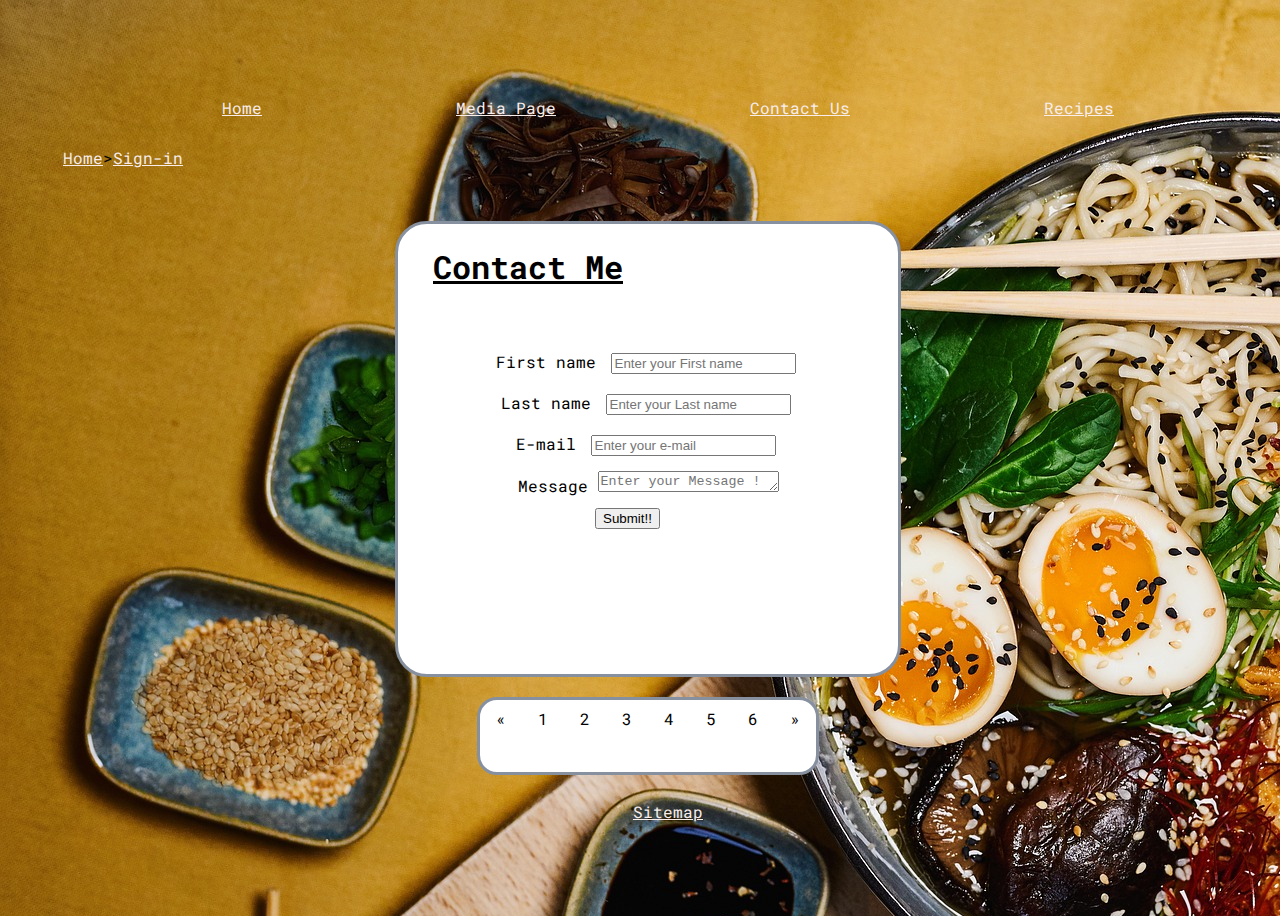
<file: form.html>
<!DOCTYPE html>
<html lang="en">

<head>
    <meta charset="UTF-8">
    <meta http-equiv="X-UA-Compatible" content="IE=edge">
    <meta name="viewport" content="width=device-width, initial-scale=1.0">
    <link rel="preconnect" href="https://fonts.googleapis.com">
    <link rel="preconnect" href="https://fonts.gstatic.com" crossorigin>
    <link href="https://fonts.googleapis.com/css2?family=Roboto+Mono&display=swap" rel="stylesheet">
    <link rel="stylesheet" href="styleForms.css">

    <title>Form</title>
</head>

<body>
    <header>
        <!--         created a menu bar to increase navigability between webpage used ul,li combination to acheive it -->
        <nav>
            <ul class="topNav">
                <li><a href="index.html">Home</a></li>
                <li><a href="media.html">Media Page</a></li>
                <li><a href="form.html">Contact Us</a></li>

                <li><a href="recipes.html">Recipes</a></li>
            </ul>

        </nav>

    </header>
    <section class="breadCrumbs">
        <ul>

            <li><a href="index.html">Home</a></li>
            <li><a href="form.html">Sign-in</a></li>


        </ul>

    </section>
    <main>
        <form action="">
            <h1>Contact Me </h1>

            <div><label for="First name">First name</label>
                <input type="text" name="First name" id="First name" placeholder="Enter your First name">
            </div>
            <div>
                <label for="Last name">Last name</label>
                <input type="text" name="Last name" id="Last name" placeholder="Enter your Last name">
            </div>
            <div>
                <label for="email">E-mail</label>
                <input type="email" name="email" id="email" placeholder="Enter your e-mail">
            </div>
            <div>
                <label for="data">Message</label>
                <textarea name="text-area" id="data" cols="20" rows="1" placeholder="Enter your Message !"></textarea>
            </div>
            <button>Submit!!</button>
        </form>
    </main>
</body>
<div class="pagination">
    <a href="#">&laquo;</a>
    <a href="index.html">1</a>
    <a href="media.html">2</a>
    <a href="countries.html">3</a>
    <a href="form.html">4</a>
    <a href="recipes.html">5</a>
    <a href="sitemap.html">6</a>
    <a href="#">&raquo;</a>
</div>
<footer>

    <ul class="bottomNav">
        <li><a href="sitemap.html">Sitemap</a></li>



    </ul>

</footer>

</html>
</file>
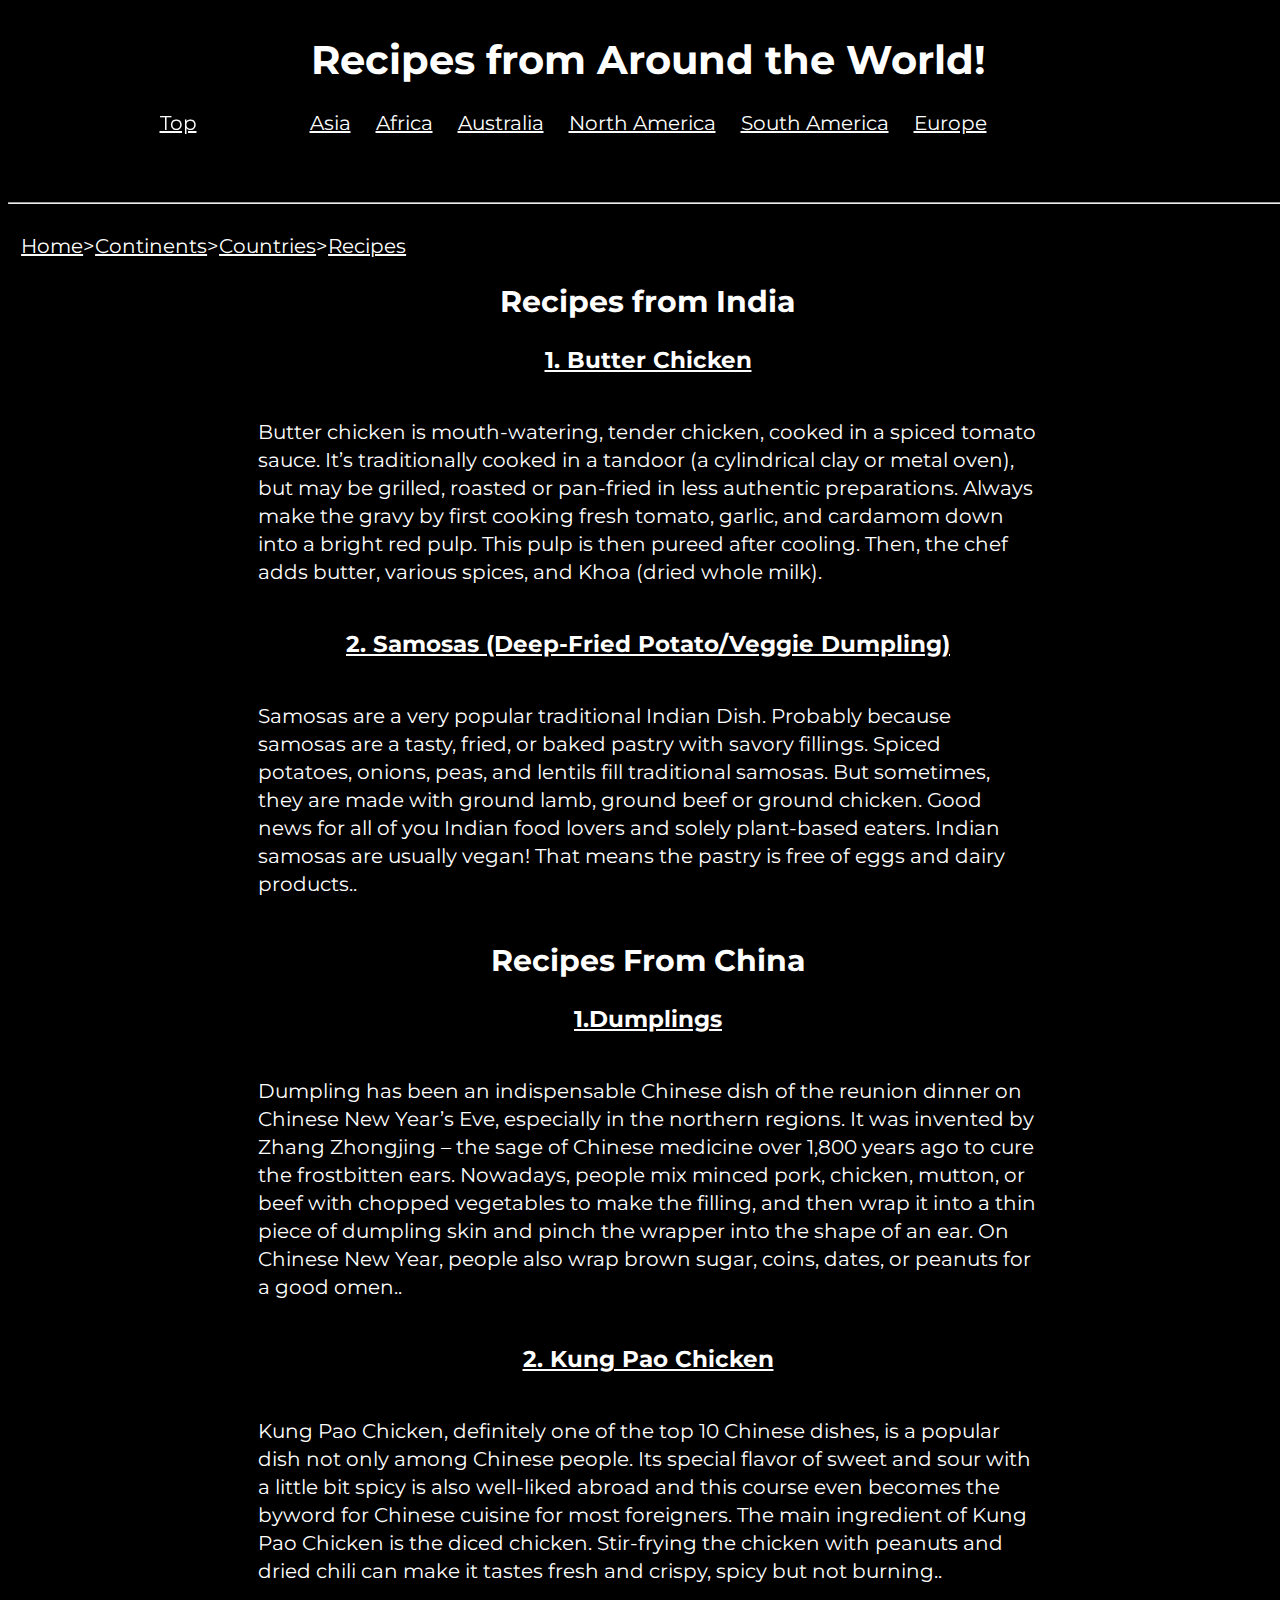
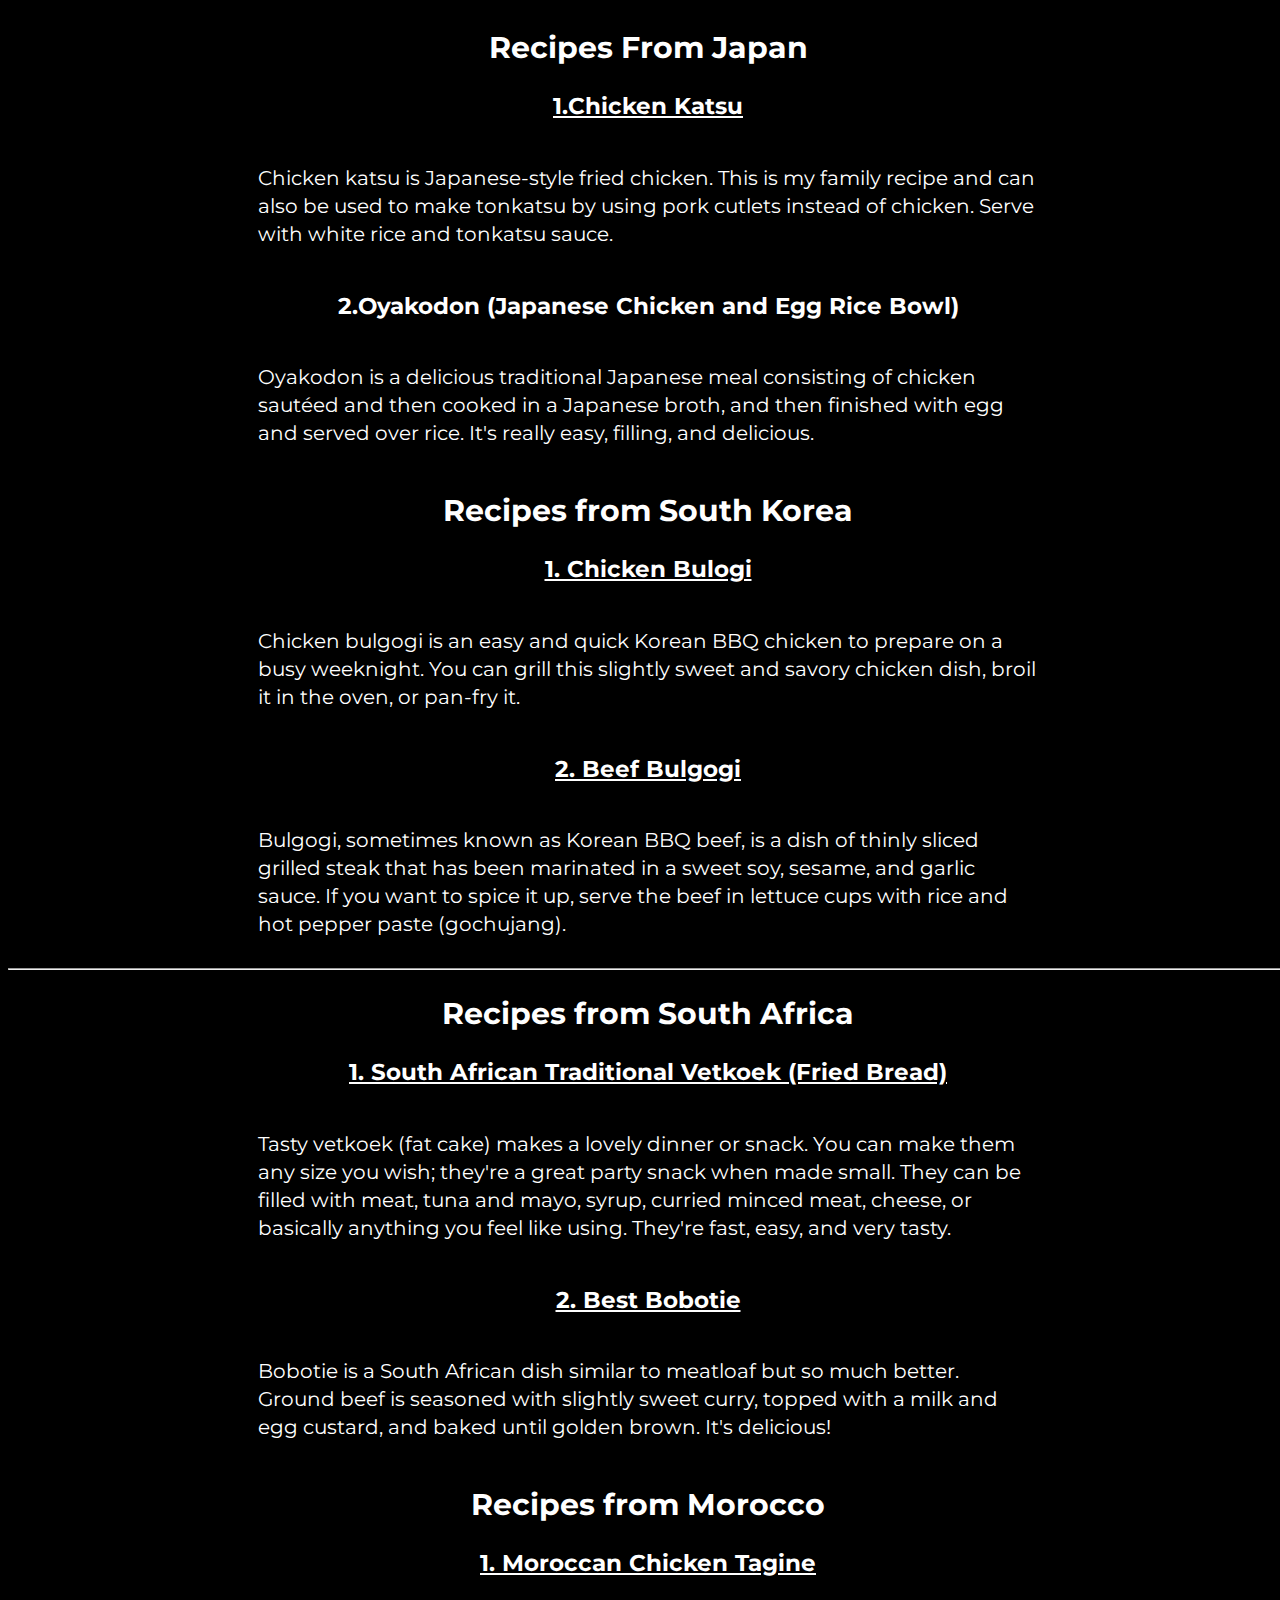
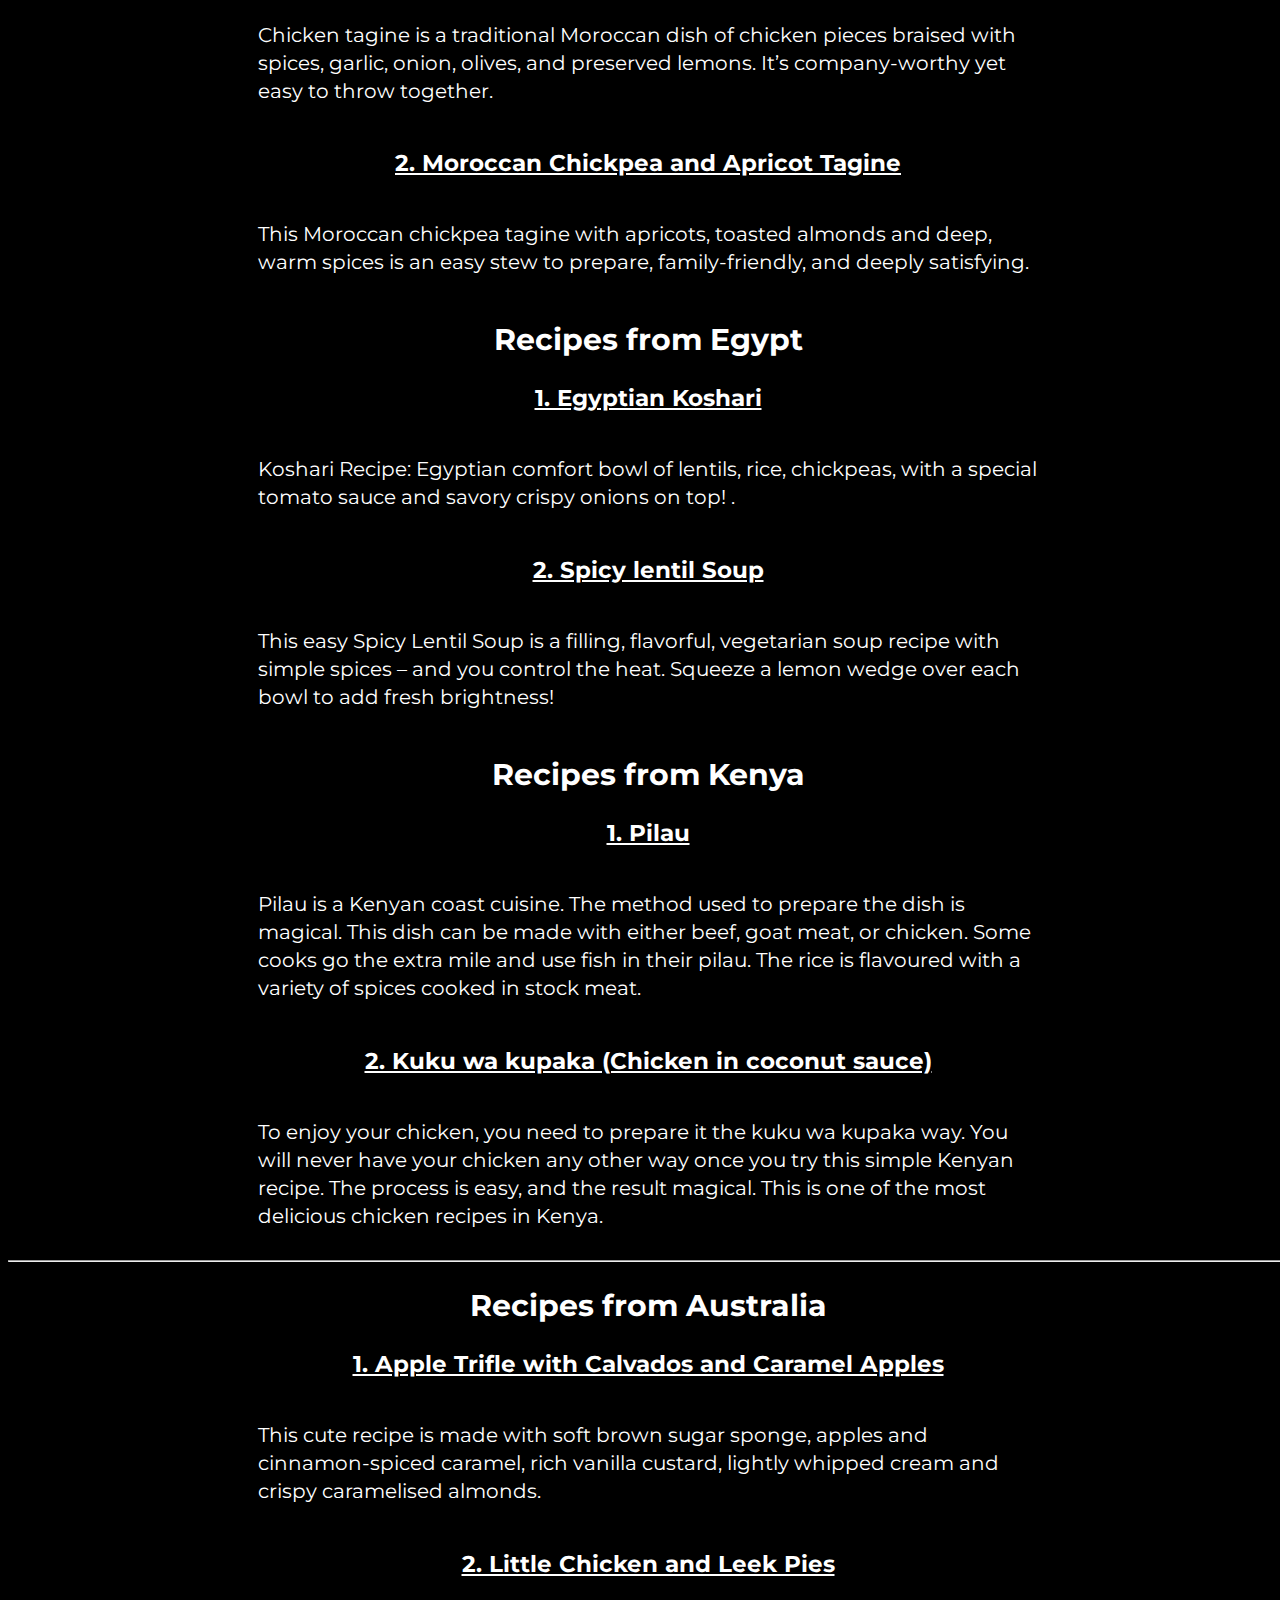
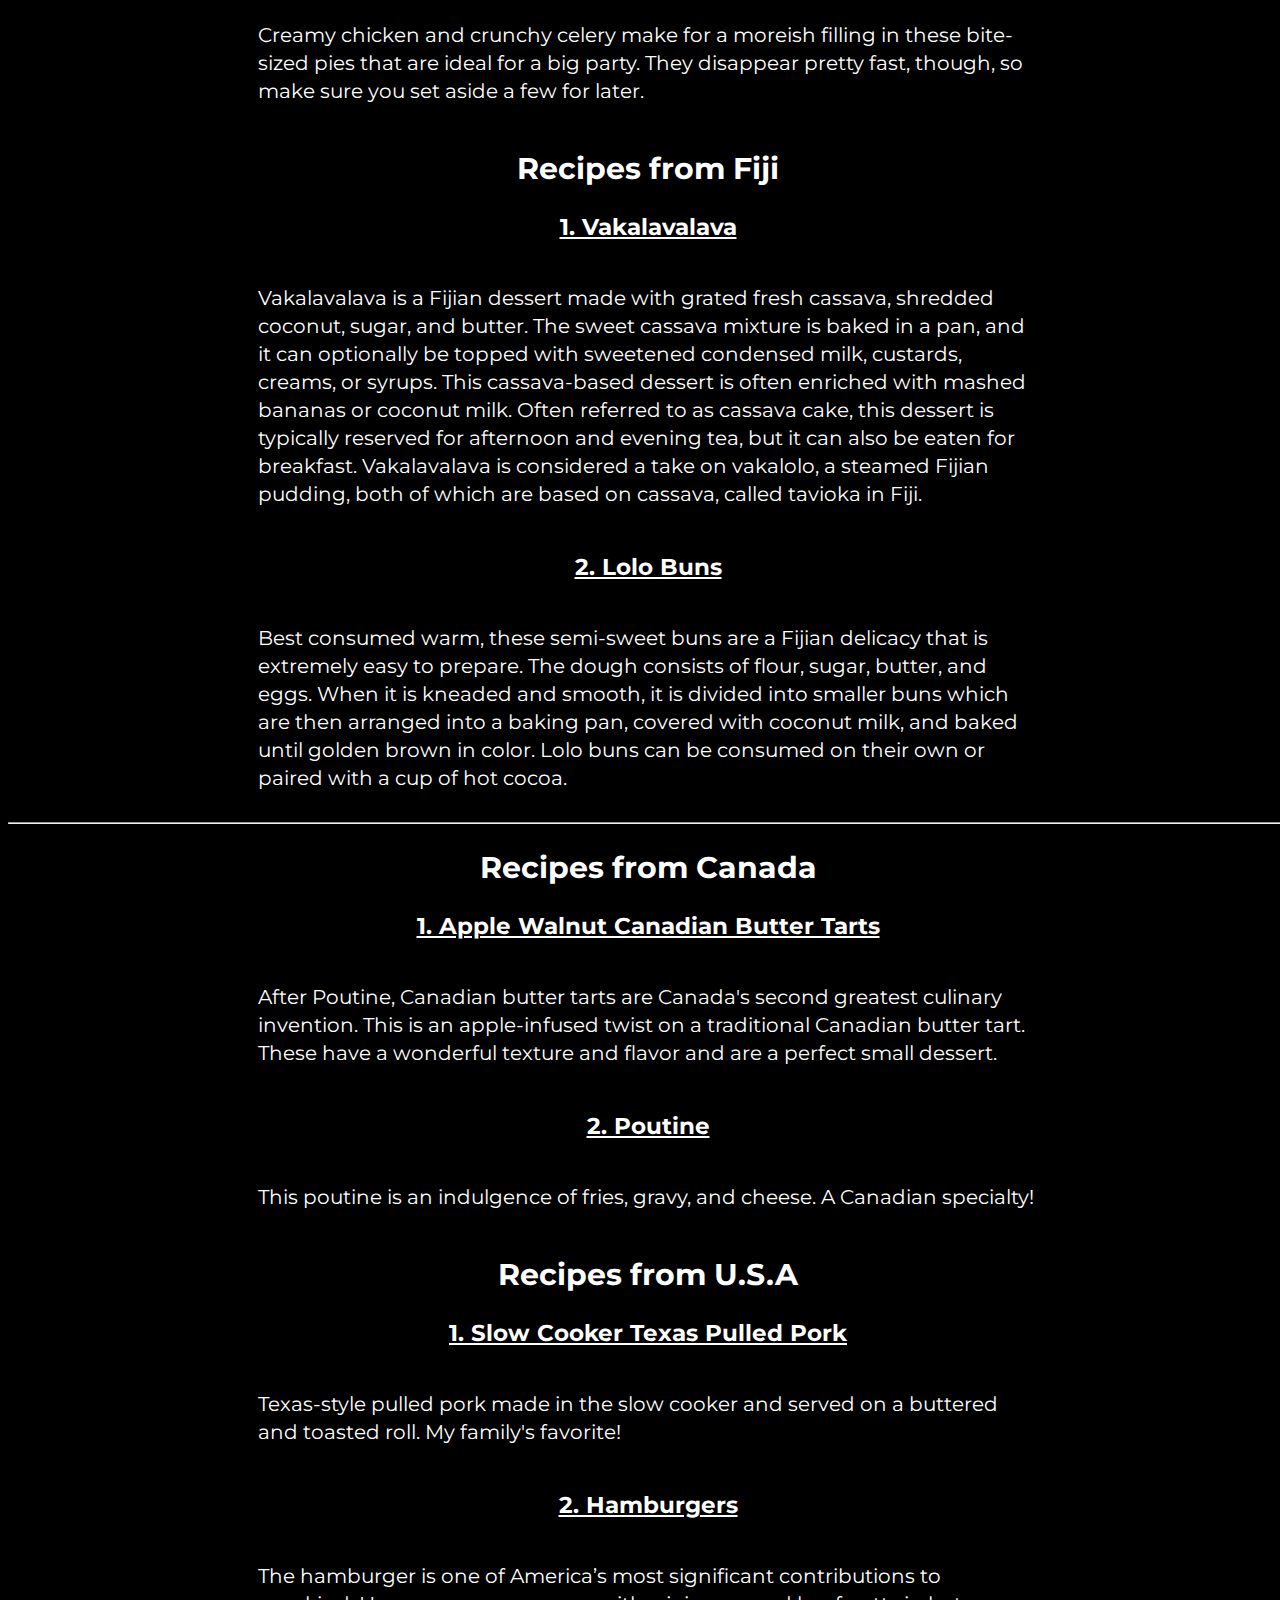
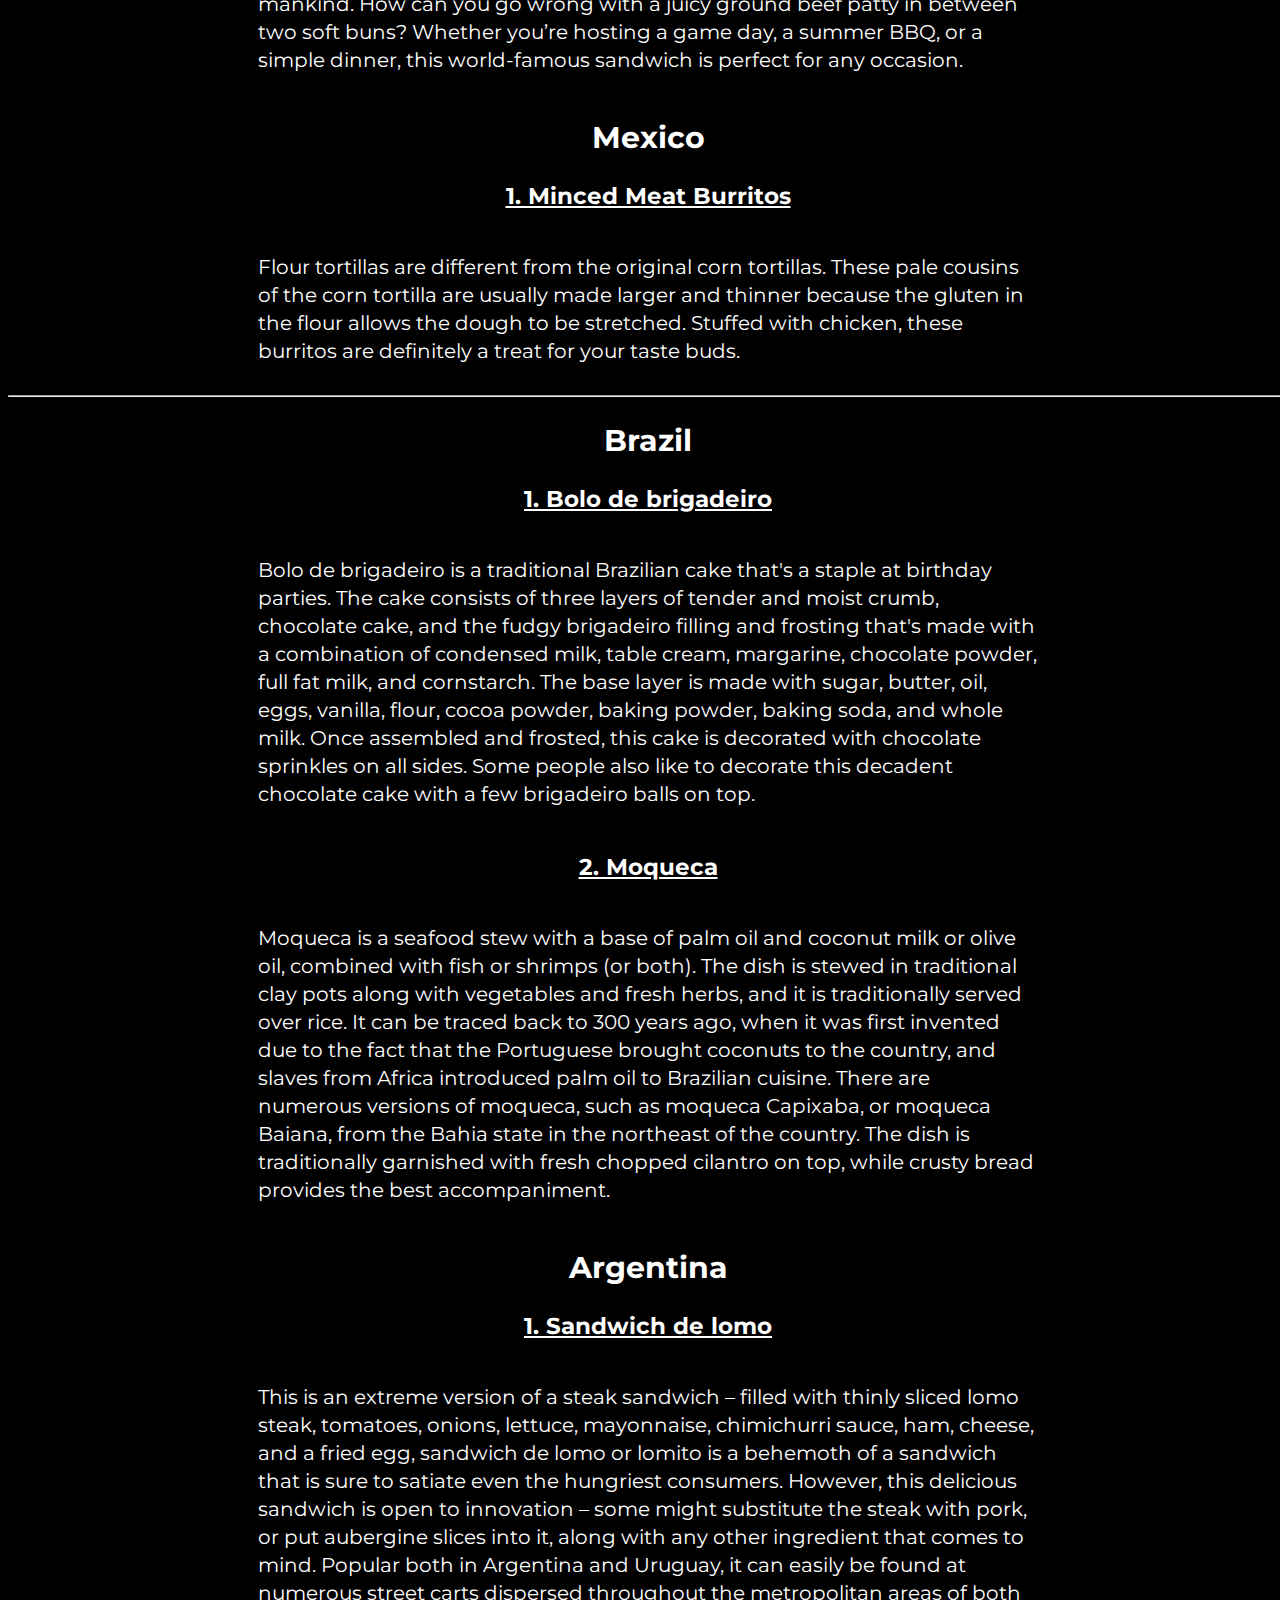
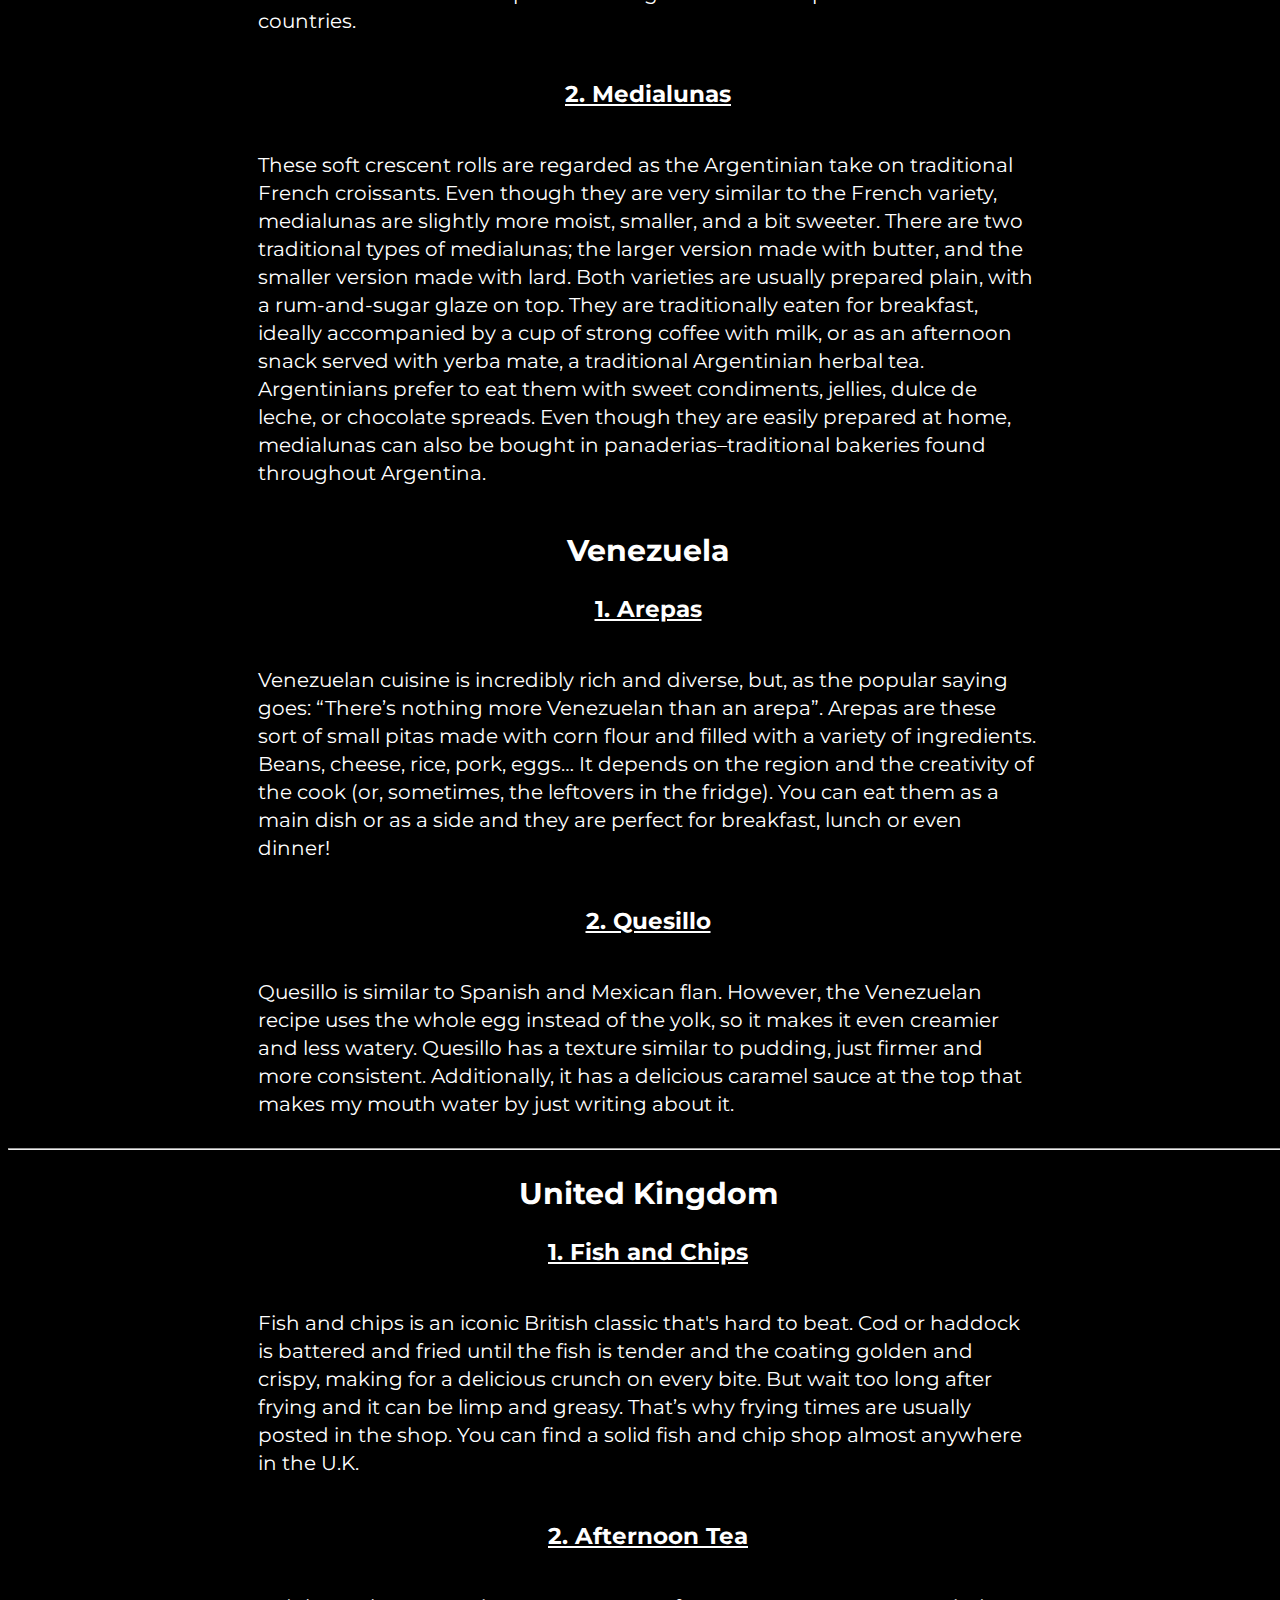
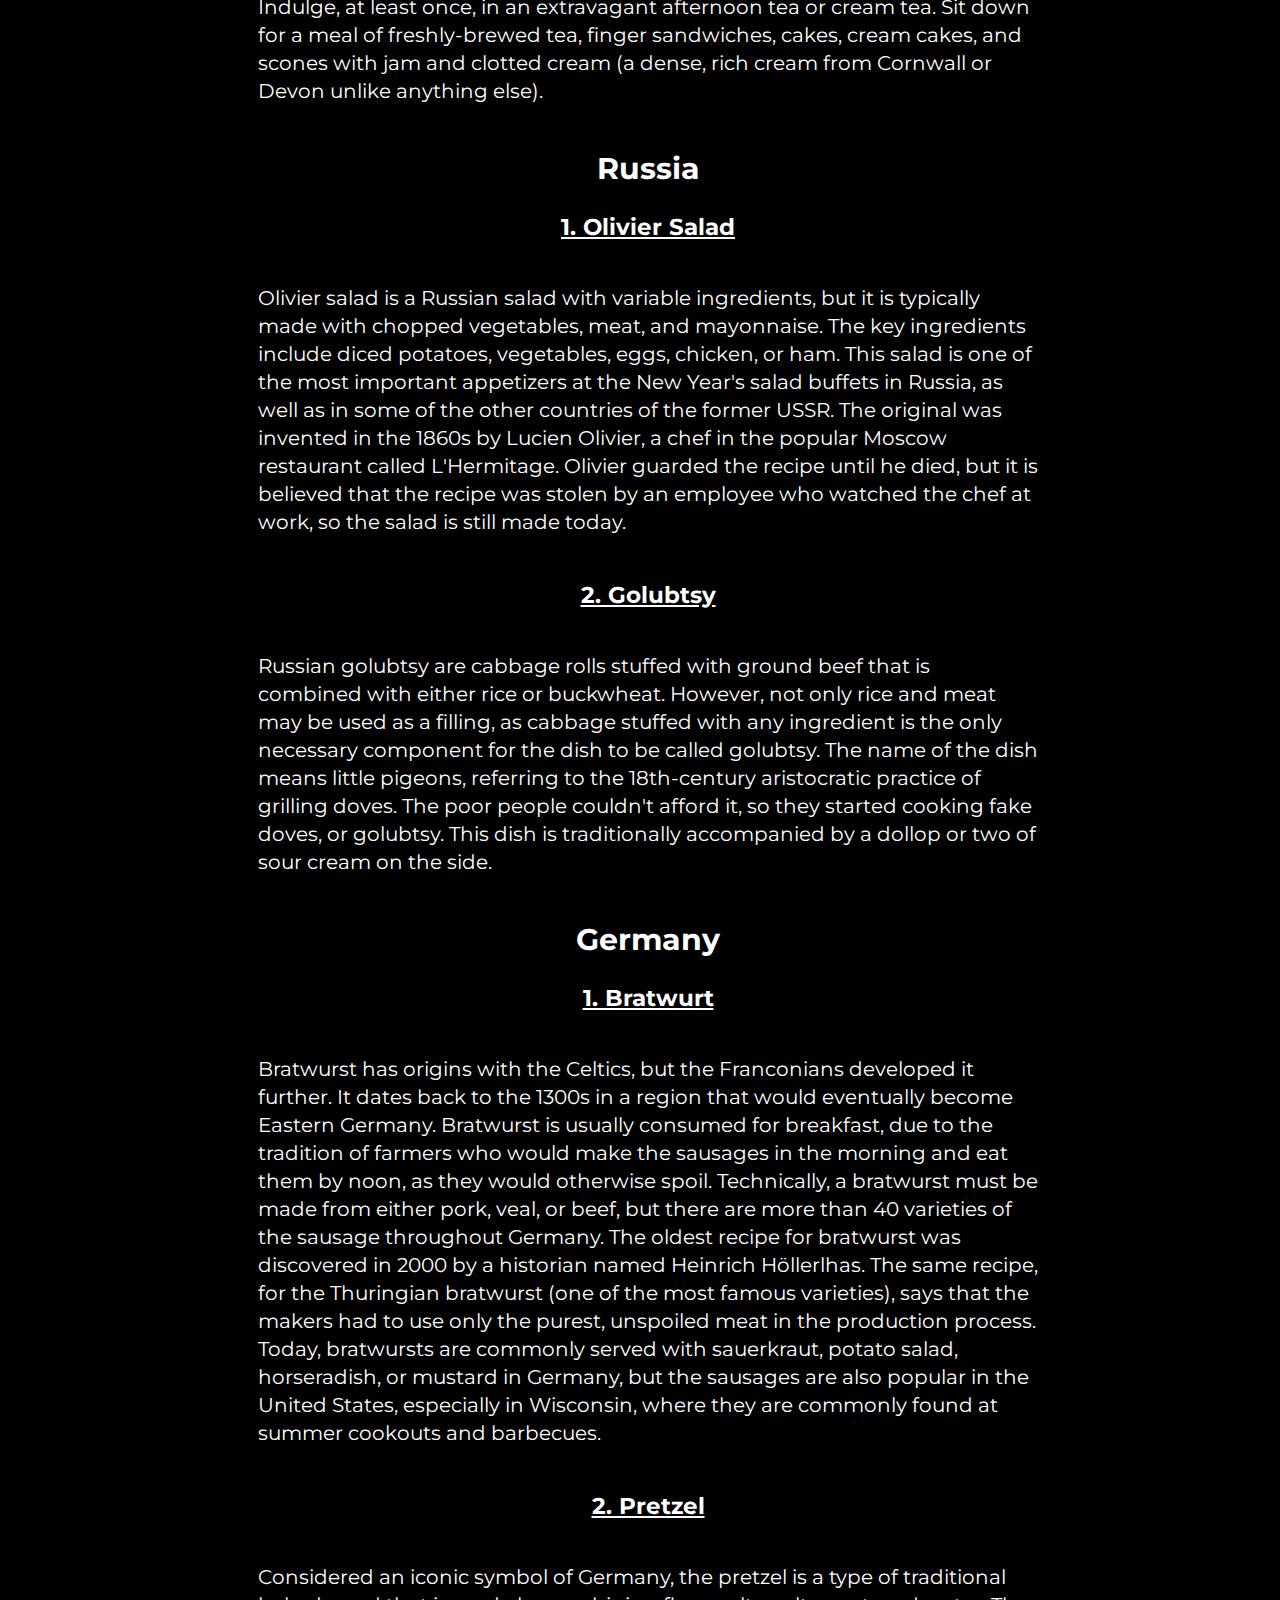
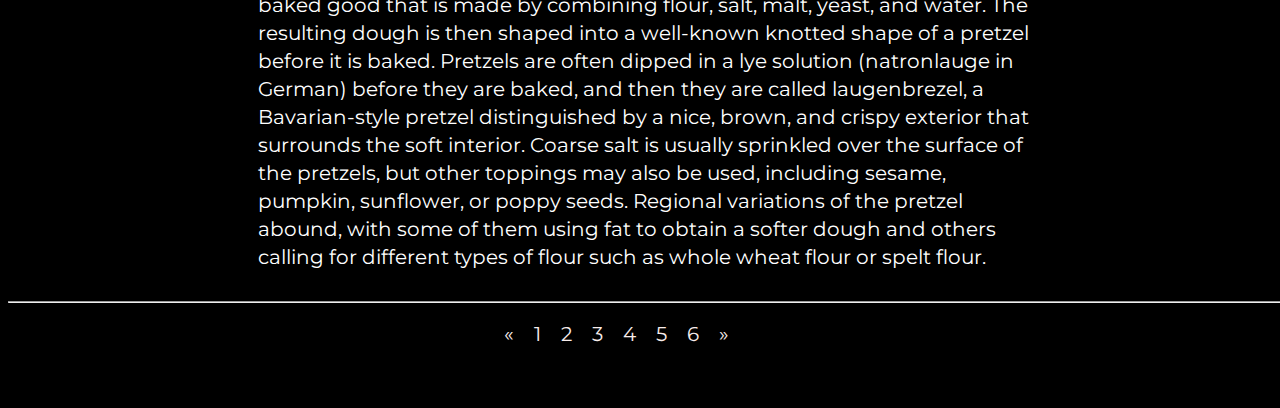
<file: recipes.html>
<!DOCTYPE html>
<html lang="en">

<head>
    <meta charset="UTF-8">
    <meta http-equiv="X-UA-Compatible" content="IE=edge">
    <meta name="descritption" content="Halloween Traditions from Around the World">
    <meta name="viewport" content="width=device-width, initial-scale=1.0">
    <link rel="preconnect" href="https://fonts.googleapis.com">
    <link rel="preconnect" href="https://fonts.gstatic.com" crossorigin>
    <link href="https://fonts.googleapis.com/css2?family=Montserrat:wght@200&display=swap" rel="stylesheet">
    <link rel="stylesheet" href="recipesStyle.css">

    <title>Recipes</title>
</head>

<body>

    <header>
        <h1>Recipes from Around the World!</h1>
        <nav class="topRow">
            <span><a href="#asia">Top</a></span>
            <span><a href="#asia">Asia</a></span>
            <span><a href="#africa">Africa</a>

            </span>
            <span><a href="#australia">Australia</a></span>
            <span><a href="#nAmerica">North America</a></span>
            <span><a href="#sAmerica">South America</a></span>
            <span><a href="#europe">Europe</a></span>
        </nav>

    </header>
    <hr>
    <section class="breadCrumbs">
        <ul>

            <li><a href="index.html">Home</a></li>
            <li><a href="index.html">Continents</a></li>

            <li><a href="countries.html">Countries</a></li>
            <li><a href="Recipes.html">Recipes</a></li>
        </ul>

    </section>
    <main>

        <!--   backgorund image of a beautful sunset on a mountain valley -->
        <article>
            <section id="asia">
                <h2>Recipes from India</h2>
                <h3><a href="https://www.bbcgoodfood.com/recipes/easy-butter-chicken">1. Butter Chicken</a></h3>
                <p> Butter chicken is mouth-watering, tender chicken, cooked in a spiced tomato sauce. It’s
                    traditionally
                    cooked in a tandoor (a cylindrical clay or metal oven), but may be grilled, roasted or pan-fried in
                    less
                    authentic preparations.

                    Always make the gravy by first cooking fresh tomato, garlic, and cardamom down into a bright red
                    pulp.
                    This pulp is then pureed after cooling. Then, the chef adds butter, various spices, and Khoa (dried
                    whole milk).</p>

                <a href="https://www.blueosa.com/the-top-10-indian-dishes/" target="kim">
                    <h3>2. Samosas (Deep-Fried Potato/Veggie Dumpling)</h3>
                </a>


                <p>Samosas are a very popular traditional Indian Dish. Probably because samosas are a tasty, fried, or
                    baked
                    pastry with savory fillings.

                    Spiced potatoes, onions, peas, and lentils fill traditional samosas. But sometimes, they are made
                    with
                    ground lamb, ground beef or ground chicken.

                    Good news for all of you Indian food lovers and solely plant-based eaters. Indian samosas are
                    usually
                    vegan! That means the pastry is free of eggs and dairy products..</p>




                <h2>Recipes From China</h2>
                <a href="https://www.travelchinaguide.com/top-10-chinese-dishes.htm" target="_blank">
                    <h3>1.Dumplings</h3>
                </a>
                <p> Dumpling has been an indispensable Chinese dish of the reunion dinner on Chinese New Year’s Eve,
                    especially in the northern regions. It was invented by Zhang Zhongjing – the sage of Chinese
                    medicine
                    over 1,800 years ago to cure the frostbitten ears. Nowadays, people mix minced pork, chicken,
                    mutton, or
                    beef with chopped vegetables to make the filling, and then wrap it into a thin piece of dumpling
                    skin
                    and pinch the wrapper into the shape of an ear. On Chinese New Year, people also wrap brown sugar,
                    coins, dates, or peanuts for a good omen..</p>


                <a href="https://www.travelchinaguide.com/top-10-chinese-dishes.htm" target="_blank">
                    <h3>2. Kung Pao Chicken</h3>
                </a>
                <p>Kung Pao Chicken, definitely one of the top 10 Chinese dishes, is a popular dish not only among
                    Chinese people. Its special flavor of sweet and sour with a little bit spicy is also well-liked
                    abroad
                    and this course even becomes the byword for Chinese cuisine for most foreigners. The main ingredient
                    of
                    Kung Pao Chicken is the diced chicken. Stir-frying the chicken with peanuts and dried chili can make
                    it
                    tastes fresh and crispy, spicy but not burning..</p>




                <h2>Recipes From Japan</h2>
                <a href="https://www.allrecipes.com/recipe/72068/chicken-katsu/ " target="_blank">
                    <h3>1.Chicken Katsu</h3>
                </a>
                <p>Chicken katsu is Japanese-style fried chicken. This is my family recipe and can also be used to make
                    tonkatsu by using pork cutlets instead of chicken. Serve with white rice and tonkatsu sauce.</p>



                <h3>2.Oyakodon (Japanese Chicken and Egg Rice Bowl)</h3>
                <p> Oyakodon is a delicious traditional Japanese meal consisting of chicken sautéed and then cooked in a
                    Japanese broth, and then finished with egg and served over rice. It's really easy, filling, and
                    delicious.</p>



                <h2>Recipes from South Korea</h2>
                <a href="https://www.beyondkimchee.com/chicken-bulgogi-korean-chicken-bbq/">
                    <h3>1. Chicken Bulogi</h3>
                </a>
                <p>Chicken bulgogi is an easy and quick Korean BBQ chicken to prepare on a busy weeknight. You can grill
                    this slightly sweet and savory chicken dish, broil it in the oven, or pan-fry it.</p>


                <a href="https://www.allrecipes.com/recipe/100606/beef-bulgogi/">
                    <h3>2. Beef Bulgogi</h3>
                </a>
                <p>Bulgogi, sometimes known as Korean BBQ beef, is a dish of thinly sliced grilled steak that has been
                    marinated in a sweet soy, sesame, and garlic sauce. If you want to spice it up, serve the beef in
                    lettuce cups with rice and hot pepper paste (gochujang).
                </p>
                <hr>
            </section>

            <section id="africa">


                <h2>Recipes from South Africa</h2>
                <a href="https://www.allrecipes.com/recipe/245683/south-african-traditional-vetkoek-fried-bread/">
                    <h3>1. South African Traditional Vetkoek (Fried Bread)</h3>
                </a>
                <p>Tasty vetkoek (fat cake) makes a lovely dinner or snack. You can make them any size you wish; they're
                    a
                    great party snack when made small. They can be filled with meat, tuna and mayo, syrup, curried
                    minced
                    meat, cheese, or basically anything you feel like using. They're fast, easy, and very tasty.</p>


                <a href="https://www.allrecipes.com/recipe/157881/best-bobotie/">
                    <h3>2. Best Bobotie
                    </h3>
                </a>
                <p>Bobotie is a South African dish similar to meatloaf but so much better. Ground beef is seasoned with
                    slightly sweet curry, topped with a milk and egg custard, and baked until golden brown. It's
                    delicious!
                </p>

                <h2>Recipes from Morocco</h2>
                <a href="https://www.onceuponachef.com/recipes/moroccan-chicken-tagine.html">
                    <h3>1. Moroccan Chicken Tagine</h3>
                </a>
                <p>Chicken tagine is a traditional Moroccan dish of chicken pieces braised with spices, garlic, onion,
                    olives, and preserved lemons. It’s company-worthy yet easy to throw together.</p>


                <a href="https://www.delscookingtwist.com/moroccan-chickpea-and-apricot-tagine-vegan-gluten-free/">
                    <h3>2. Moroccan Chickpea and Apricot Tagine</h3>
                </a>
                <p>This Moroccan chickpea tagine with apricots, toasted almonds and deep, warm spices is an easy stew to
                    prepare, family-friendly, and deeply satisfying.
                </p>

                <h2>Recipes from Egypt</h2>
                <a href="https://www.themediterraneandish.com/egyptian-koshari-recipe/">
                    <h3>1. Egyptian Koshari</h3>
                </a>
                <p>Koshari Recipe: Egyptian comfort bowl of lentils, rice, chickpeas, with a special tomato sauce and
                    savory
                    crispy onions on top! .</p>


                <a href="https://www.afarmgirlsdabbles.com/spicy-egyptian-lentil-soup/">
                    <h3>2. Spicy lentil Soup</h3>
                </a>
                <p>This easy Spicy Lentil Soup is a filling, flavorful, vegetarian soup recipe with simple spices – and
                    you
                    control the heat. Squeeze a lemon wedge over each bowl to add fresh brightness!
                </p>

                <h2>Recipes from Kenya</h2>
                <a href="https://www.tuko.co.ke/270873-kenyan-recipes-kenyan-food-guide-2022.html">
                    <h3>1. Pilau</h3>
                </a>
                <p> Pilau is a Kenyan coast cuisine. The method used to prepare the dish is magical. This dish can be
                    made
                    with either beef, goat meat, or chicken. Some cooks go the extra mile and use fish in their pilau.
                    The
                    rice is flavoured with a variety of spices cooked in stock meat.
                </p>


                <a href="https://www.tuko.co.ke/270873-kenyan-recipes-kenyan-food-guide-2022.html">
                    <h3>2. Kuku wa kupaka (Chicken in coconut sauce)</h3>
                </a>
                <p>To enjoy your chicken, you need to prepare it the kuku wa kupaka way. You will never have your
                    chicken
                    any other way once you try this simple Kenyan recipe. The process is easy, and the result magical.
                    This
                    is one of the most delicious chicken recipes in Kenya.</p>
            </section>

            <hr>
            <section id="australia">
                <h2>Recipes from Australia</h2>
                <a href="https://www.topinspired.com/top-10-best-australian-recipes/">
                    <h3>1. Apple Trifle with Calvados and Caramel Apples</h3>
                </a>
                <p>This cute recipe is made with soft brown sugar sponge, apples and cinnamon-spiced caramel, rich
                    vanilla
                    custard, lightly whipped cream and crispy caramelised almonds.
                </p>


                <a href="https://www.womensweeklyfood.com.au/recipes/mini-chicken-and-leek-pies-4715">
                    <h3>2. Little Chicken and Leek Pies

                    </h3>
                </a>
                <p>Creamy chicken and crunchy celery make for a moreish filling in these bite-sized pies that are ideal
                    for
                    a big party. They disappear pretty fast, though, so make sure you set aside a few for later.</p>

                <h2>Recipes from Fiji</h2>
                <a href="https://www.tasteatlas.com/most-popular-dishes-in-fiji">
                    <h3>1. Vakalavalava </h3>
                </a>
                <p>Vakalavalava is a Fijian dessert made with grated fresh cassava, shredded coconut, sugar, and butter.
                    The
                    sweet cassava mixture is baked in a pan, and it can optionally be topped with sweetened condensed
                    milk,
                    custards, creams, or syrups. This cassava-based dessert is often enriched with mashed bananas or
                    coconut
                    milk.

                    Often referred to as cassava cake, this dessert is typically reserved for afternoon and evening tea,
                    but
                    it can also be eaten for breakfast. Vakalavalava is considered a take on vakalolo, a steamed Fijian
                    pudding, both of which are based on cassava, called tavioka in Fiji.
                </p>


                <a href="https://www.tasteatlas.com/lolo-buns">
                    <h3>2. Lolo Buns

                    </h3>
                </a>
                <p>Best consumed warm, these semi-sweet buns are a Fijian delicacy that is extremely easy to prepare.
                    The
                    dough consists of flour, sugar, butter, and eggs. When it is kneaded and smooth, it is divided into
                    smaller buns which are then arranged into a baking pan, covered with coconut milk, and baked until
                    golden brown in color.

                    Lolo buns can be consumed on their own or paired with a cup of hot cocoa.</p>
            </section>
            <hr>



            <section id="nAmerica">
                <h2>Recipes from Canada</h2>
                <a href="https://www.allrecipes.com/recipe/8507641/apple-walnut-canadian-butter-tarts/">
                    <h3>1. Apple Walnut Canadian Butter Tarts </h3>
                </a>
                <p>After Poutine, Canadian butter tarts are Canada's second greatest culinary invention. This is an
                    apple-infused twist on a traditional Canadian butter tart. These have a wonderful texture and flavor
                    and
                    are a perfect small dessert.


                </p>


                <a href="https://www.allrecipes.com/recipe/79300/real-poutine/">
                    <h3>2. Poutine

                    </h3>
                </a>
                <p>This poutine is an indulgence of fries, gravy, and cheese. A Canadian specialty!</p>



                <h2>Recipes from U.S.A</h2>
                <a href="https://www.allrecipes.com/recipe/92462/slow-cooker-texas-pulled-pork/">
                    <h3>1. Slow Cooker Texas Pulled Pork </h3>
                </a>
                <p>Texas-style pulled pork made in the slow cooker and served on a buttered and toasted roll. My
                    family's
                    favorite!

                </p>


                <a href="https://insanelygoodrecipes.com/white-castle-hamburgers/">
                    <h3>2. Hamburgers

                    </h3>
                </a>
                <p>The hamburger is one of America’s most significant contributions to mankind.

                    How can you go wrong with a juicy ground beef patty in between two soft buns?

                    Whether you’re hosting a game day, a summer BBQ, or a simple dinner, this world-famous sandwich is
                    perfect for any occasion. </p>

                <h2>Mexico</h2>
                <a href="https://food.ndtv.com/recipe-burritos-with-minced-meat-filling-253443">
                    <h3>1. Minced Meat Burritos</h3>
                </a>
                <p>Flour tortillas are different from the original corn tortillas. These pale cousins of the corn
                    tortilla
                    are usually made larger and thinner because the gluten in the flour allows the dough to be
                    stretched.
                    Stuffed with chicken, these burritos are definitely a treat for your taste buds.

                </p>
            </section>

            <hr>


            <section id="sAmerica">
                <h2>Brazil</h2>
                <a href="https://www.tasteatlas.com/most-popular-dishes-in-brazil">
                    <h3>1. Bolo de brigadeiro</h3>
                </a>
                <p>Bolo de brigadeiro is a traditional Brazilian cake that's a staple at birthday parties. The cake
                    consists
                    of three layers of tender and moist crumb, chocolate cake, and the fudgy brigadeiro filling and
                    frosting
                    that's made with a combination of condensed milk, table cream, margarine, chocolate powder, full fat
                    milk, and cornstarch.

                    The base layer is made with sugar, butter, oil, eggs, vanilla, flour, cocoa powder, baking powder,
                    baking soda, and whole milk. Once assembled and frosted, this cake is decorated with chocolate
                    sprinkles
                    on all sides. Some people also like to decorate this decadent chocolate cake with a few brigadeiro
                    balls
                    on top.

                </p>


                <a href="https://www.tasteatlas.com/moqueca">
                    <h3>2. Moqueca</h3>
                </a>
                <p>Moqueca is a seafood stew with a base of palm oil and coconut milk or olive oil, combined with fish
                    or
                    shrimps (or both). The dish is stewed in traditional clay pots along with vegetables and fresh
                    herbs,
                    and it is traditionally served over rice.

                    It can be traced back to 300 years ago, when it was first invented due to the fact that the
                    Portuguese
                    brought coconuts to the country, and slaves from Africa introduced palm oil to Brazilian cuisine.
                    There
                    are numerous versions of moqueca, such as moqueca Capixaba, or moqueca Baiana, from the Bahia state
                    in
                    the northeast of the country.

                    The dish is traditionally garnished with fresh chopped cilantro on top, while crusty bread provides
                    the
                    best accompaniment.

                </p>


                <h2>Argentina</h2>
                <a href="https://www.tasteatlas.com/sandwich-de-lomo">
                    <h3>1. Sandwich de lomo</h3>
                </a>
                <p>This is an extreme version of a steak sandwich – filled with thinly sliced lomo steak, tomatoes,
                    onions,
                    lettuce, mayonnaise, chimichurri sauce, ham, cheese, and a fried egg, sandwich de lomo or lomito is
                    a
                    behemoth of a sandwich that is sure to satiate even the hungriest consumers.

                    However, this delicious sandwich is open to innovation – some might substitute the steak with pork,
                    or
                    put aubergine slices into it, along with any other ingredient that comes to mind. Popular both in
                    Argentina and Uruguay, it can easily be found at numerous street carts dispersed throughout the
                    metropolitan areas of both countries.

                </p>

                <a href="https://www.tasteatlas.com/medialunas">
                    <h3>2. Medialunas</h3>
                </a>
                <p>These soft crescent rolls are regarded as the Argentinian take on traditional French croissants. Even
                    though they are very similar to the French variety, medialunas are slightly more moist, smaller, and
                    a
                    bit sweeter. There are two traditional types of medialunas; the larger version made with butter, and
                    the
                    smaller version made with lard.

                    Both varieties are usually prepared plain, with a rum-and-sugar glaze on top. They are traditionally
                    eaten for breakfast, ideally accompanied by a cup of strong coffee with milk, or as an afternoon
                    snack
                    served with yerba mate, a traditional Argentinian herbal tea.

                    Argentinians prefer to eat them with sweet condiments, jellies, dulce de leche, or chocolate
                    spreads.
                    Even though they are easily prepared at home, medialunas can also be bought in
                    panaderias–traditional
                    bakeries found throughout Argentina.

                </p>

                <h2>Venezuela</h2>
                <a href="https://www.thebrokebackpacker.com/top-10-venezuelan-foods/">
                    <h3>1. Arepas</h3>
                </a>
                <p>Venezuelan cuisine is incredibly rich and diverse, but, as the popular saying goes: “There’s nothing
                    more
                    Venezuelan than an arepa”.

                    Arepas are these sort of small pitas made with corn flour and filled with a variety of ingredients.
                    Beans, cheese, rice, pork, eggs… It depends on the region and the creativity of the cook (or,
                    sometimes,
                    the leftovers in the fridge). You can eat them as a main dish or as a side and they are perfect for
                    breakfast, lunch or even dinner!

                </p>
                <a href="https://www.thebrokebackpacker.com/top-10-venezuelan-foods/">
                    <h3>2. Quesillo</h3>
                </a>
                <p>Quesillo is similar to Spanish and
                    Mexican flan.

                    However, the Venezuelan recipe uses the whole egg instead of the yolk, so it makes it even creamier
                    and
                    less watery. Quesillo has a texture similar to pudding, just firmer and more consistent.
                    Additionally,
                    it has a delicious caramel sauce at the top that makes my mouth water by just writing about it.

                </p>
            </section>

            <hr>





            <section id="europe">
                <h2>United Kingdom</h2>
                <a href="https://www.tripsavvy.com/foods-to-try-in-united-kingdom-4796568">
                    <h3>1. Fish and Chips</h3>
                </a>
                <p>Fish and chips is an iconic British classic that's hard to beat. Cod or haddock is battered and fried
                    until the fish is tender and the coating golden and crispy, making for a delicious crunch on every
                    bite. But wait too long after frying and it can be limp and greasy. That’s why frying times are
                    usually posted in the shop. You can find a solid fish and chip shop almost anywhere in the U.K.

                </p>


                <a href="https://www.tasteatlas.com/moqueca">
                    <h3>2. Afternoon Tea</h3>
                </a>
                <p>Indulge, at least once, in an extravagant afternoon tea or cream tea. Sit down for a meal of
                    freshly-brewed tea, finger sandwiches, cakes, cream cakes, and scones with jam and clotted cream (a
                    dense, rich cream from Cornwall or Devon unlike anything else).

                </p>


                <h2>Russia</h2>
                <a href="https://www.tasteatlas.com/most-popular-dishes-in-russia">
                    <h3>1. Olivier Salad</h3>
                </a>
                <p>Olivier salad is a Russian salad with variable ingredients, but it is typically made with chopped
                    vegetables, meat, and mayonnaise. The key ingredients include diced potatoes, vegetables, eggs,
                    chicken, or ham. This salad is one of the most important appetizers at the New Year's salad buffets
                    in Russia, as well as in some of the other countries of the former USSR.

                    The original was invented in the 1860s by Lucien Olivier, a chef in the popular Moscow restaurant
                    called L'Hermitage. Olivier guarded the recipe until he died, but it is believed that the recipe was
                    stolen by an employee who watched the chef at work, so the salad is still made today.

                </p>

                <a href="https://www.tasteatlas.com/golubtsy">
                    <h3>2. Golubtsy</h3>
                </a>
                <p>Russian golubtsy are cabbage rolls stuffed with ground beef that is combined with either rice or
                    buckwheat. However, not only rice and meat may be used as a filling, as cabbage stuffed with any
                    ingredient is the only necessary component for the dish to be called golubtsy.

                    The name of the dish means little pigeons, referring to the 18th-century aristocratic practice of
                    grilling doves. The poor people couldn't afford it, so they started cooking fake doves, or golubtsy.
                    This dish is traditionally accompanied by a dollop or two of sour cream on the side.

                </p>

                <h2>Germany</h2>
                <a href="https://www.tasteatlas.com/bratwurst">
                    <h3>1. Bratwurt</h3>
                </a>
                <p>Bratwurst has origins with the Celtics, but the Franconians developed it further. It dates back to
                    the 1300s in a region that would eventually become Eastern Germany. Bratwurst is usually consumed
                    for breakfast, due to the tradition of farmers who would make the sausages in the morning and eat
                    them by noon, as they would otherwise spoil.

                    Technically, a bratwurst must be made from either pork, veal, or beef, but there are more than 40
                    varieties of the sausage throughout Germany. The oldest recipe for bratwurst was discovered in 2000
                    by a historian named Heinrich Höllerlhas. The same recipe, for the Thuringian bratwurst (one of the
                    most famous varieties), says that the makers had to use only the purest, unspoiled meat in the
                    production process.

                    Today, bratwursts are commonly served with sauerkraut, potato salad, horseradish, or mustard in
                    Germany, but the sausages are also popular in the United States, especially in Wisconsin, where they
                    are commonly found at summer cookouts and barbecues.
                </p>
                <a href="https://www.tasteatlas.com/pretzel">
                    <h3>2. Pretzel</h3>
                </a>
                <p>Considered an iconic symbol of Germany, the pretzel is a type of traditional baked good that is made
                    by combining flour, salt, malt, yeast, and water. The resulting dough is then shaped into a
                    well-known knotted shape of a pretzel before it is baked.

                    Pretzels are often dipped in a lye solution (natronlauge in German) before they are baked, and then
                    they are called laugenbrezel, a Bavarian-style pretzel distinguished by a nice, brown, and crispy
                    exterior that surrounds the soft interior.

                    Coarse salt is usually sprinkled over the surface of the pretzels, but other toppings may also be
                    used, including sesame, pumpkin, sunflower, or poppy seeds. Regional variations of the pretzel
                    abound, with some of them using fat to obtain a softer dough and others calling for different types
                    of flour such as whole wheat flour or spelt flour.
                </p>
            </section>
            <hr>





        </article>

    </main>
    <footer class="bottomRow">
        <div class="pagination">
            <a href="#">&laquo;</a>
            <a href="index.html">1</a>
            <a href="media.html">2</a>
            <a href="countries.html">3</a>
            <a href="form.html">4</a>
            <a href="Recipes.html">5</a>
            <a href="sitemap.html">6</a>
            <a href="#">&raquo;</a>
        </div>
    </footer>
</body>

</html>
</file>
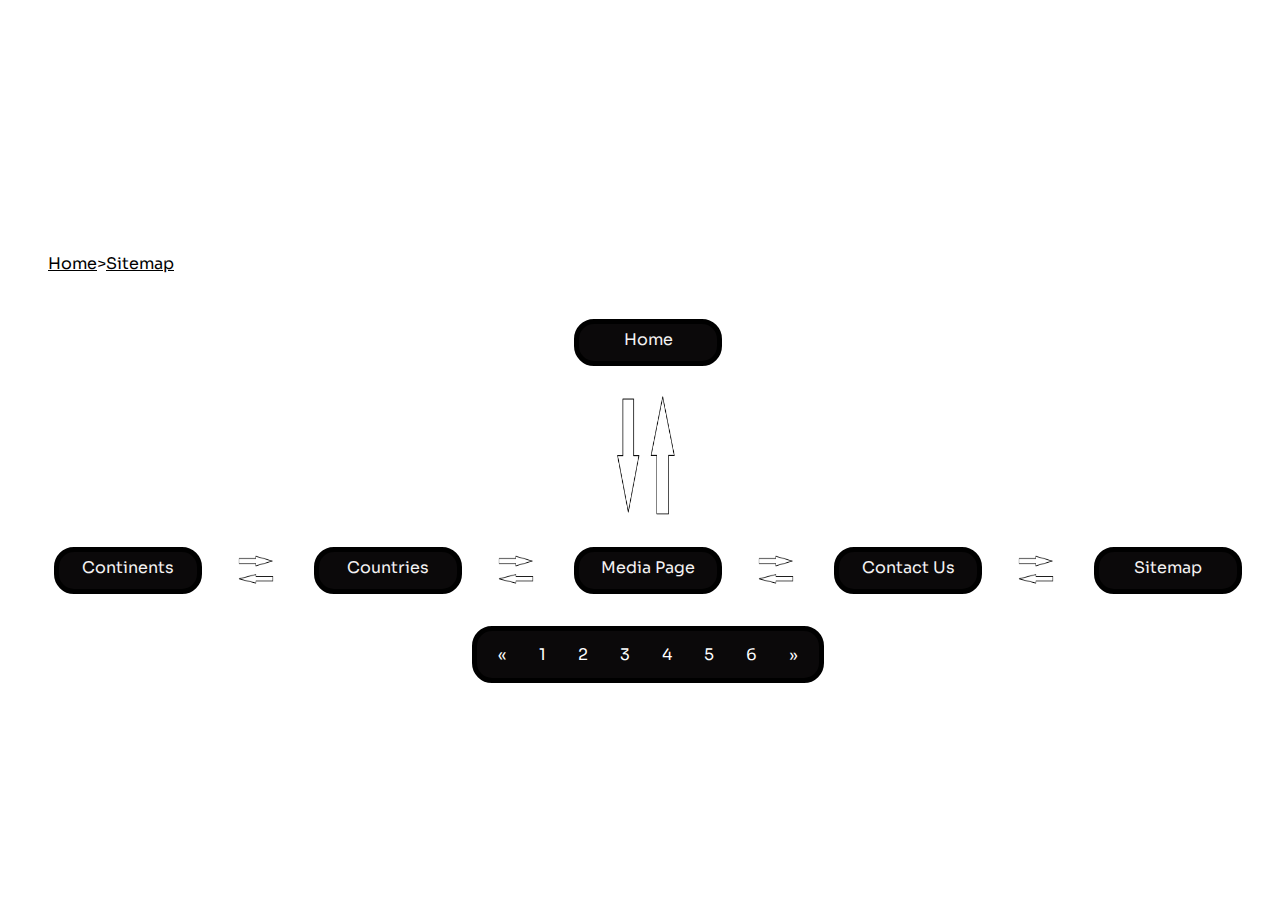
<file: sitemap.html>
<!DOCTYPE html>
<html lang="en">

<head>
    <meta charset="UTF-8">
    <meta http-equiv="X-UA-Compatible" content="IE=edge">
    <meta name="viewport" content="width=device-width, initial-scale=1.0">
    <link rel="stylesheet" href="sitemap.css">

    <link rel="preconnect" href="https://fonts.googleapis.com">
    <link rel="preconnect" href="https://fonts.gstatic.com" crossorigin>
    <link href="https://fonts.googleapis.com/css2?family=Sora:wght@500&display=swap" rel="stylesheet">


    <title>Sitemap</title>
</head>

<body>
    <section class="breadCrumbs">
        <ul>

            <li><a href="index.html">Home</a></li>
            <li><a href="Sitemap.html">Sitemap</a></li>


        </ul>

    </section>

    <main>
        <section class="rowOne">
            <div>Home</div>
            <img src="FoodImagesVideo/arr.jpg" alt="image of an arrow pointing to alternate web pages to navigate" class="firstPic">
        </section>

        <section class="rowTwo">
<!-- used div and img tags to create aethtic flow of sitemap -->
            <div>Continents</div>
            <img src="FoodImagesVideo/side arrows.jpg" alt="side arrows pointing to other web pages " class="secondPic">
            <div>Countries</div>
            <img src="FoodImagesVideo/side arrows.jpg" alt="side arrows pointing to other web pages" class="secondPic">
            <div>Media Page</div>
            <img src="FoodImagesVideo/side arrows.jpg" alt="side arrows pointing to other web pages" class="secondPic">
            <div>Contact Us</div>
            <img src="FoodImagesVideo/side arrows.jpg" alt="side arrows pointing to other web pages" class="secondPic">
            <div>Sitemap</div>
        </section>

    </main>
    <footer>
        <div class="pagination">
            <a href="#">&laquo;</a>
            <a href="index.html">1</a>
            <a href="media.html">2</a>
            <a href="countries.html">3</a>
            <a href="form.html">4</a>
            <a href="recipes.html">5</a>
            <a href="sitemap.html">6</a>
            <a href="#">&raquo;</a>
        </div>
    </footer>
</body>

</html>
</file>
<file: styleForms.css>
body {
    width: 100vw;
    height: 100vh;
    font-family: 'Roboto Mono', monospace;
    display: flex;
    flex-direction: column;
    justify-content: center;
    align-items: center;
    background-image: url("FoodImagesVideo/ramen-7187810_1920.jpg");
    background-position: contain;
    background-color: black;
}

form {
    width: 500px;
    height: 450px;
    border: 3px solid #87909f;
    background-color: #ffffff;
    border-radius: 2rem;


}

h1 {

    margin-left: 35px;
    margin-bottom: 60px;
    text-decoration-line: underline;
}

div {
    margin: 10px;

    text-align: center;
}

input {
    margin: 5px;
}

button {
    margin-left: 197px;

}

input:hover {
    box-shadow: 3px 3px red;
}

#data:hover {
    box-shadow: 3px 3px red;

}

button:hover {
    box-shadow: 3px 3px red;
}

.pagination {
    display: inline-block;
    width: auto;
    height: 8vh;
    margin-top: 20px;
    border-radius: 20px;
    background-color: white;
    border: 3px solid #87909f;

}

.pagination a {
    color: black;
    float: left;
    padding: 8px 16px;
    text-decoration: none;
}



a {
    color: #f8edeb;

}

a:hover {
    color: aqua;

}

a:active {
    color: yellow;
}

.topNav,
.bottomNav {
    width: 100vw;
    height: 2vh;
    display: flex;
    flex-direction: row;
    justify-content: space-evenly;

}

ul {
    list-style-type: none;
    display: flex;
    flex-direction: row;
    justify-content: space-evenly;


}



.breadCrumbs {
    width: 100vw;
    height: 10vh;
    display: flex;
    flex-direction: row;
    justify-content: flex-start;
    margin-left: 30px;
}

.breadCrumbs li::after {
    content: ">  ";
}
/* used pseudo element:: after to insert symbol for breadcrumbs and ::after ="" empty to denote to stop after that. */

.breadCrumbs li:last-child::after {
    content: "";
}

.menu {
    display: none;
}


@media (max-width:619px) {

    body {
        height: auto;
    }

    .topNav {
        display: none;
    }

    form {
        width: auto;

    }

    button {
        margin-left: 50px;
    }

    .pagination {
        width: auto;
        height: auto;
    }


}
</file>
<file: recipesStyle.css>
body {
    font-family: 'Montserrat', sans-serif;
    font-size: 20px;
    text-align: center;
    height: 100vh;
    width: 100vw;
    color: white;
    position: absolute;
    background-color: black;

}

p {
    display: inline-block;
    width: 780px;
    line-height: 28px;
    text-align: left;


}

.topRow {
    width: 100vw;
    height: 9vh;



}

.bottomRow {
    width: 100vw;
    height: 10vh;
}

.topRow a {
    padding: 0 10px 0 10px;
}
/* wanted the text section to have a background hence used background-image property */
article {

    background-image: url("https://images.pexels.com/photos/2559941/pexels-photo-2559941.jpeg?auto=compress&cs=tinysrgb&w=1200");

    background-repeat: no-repeat;
    background-position: center;
    background-attachment: fixed;

}








.links {
    margin-top: 30px;
    color: white;

    display: flex;
    flex-direction: row;
    justify-content: center;

}

.links img {
    width: 190px;
    font-size: 20px;
    display: flex;
    flex-direction: column;

}

span:nth-of-type(1) {
    margin-left: -150px;
    position: fixed;
}

.breadCrumbs {
    width: 29vw;
    height: 5vh;
    display: flex;
    flex-direction: row;
    justify-content: center;



}



.breadCrumbs li::after {
    content: ">  ";
}

.breadCrumbs li:last-child::after {
    content: "";
}

ul {
    list-style-type: none;
    display: flex;
    flex-direction: row;


}

.pagination {
    display: inline-block;
    width: 24vw;
    height: 10vh;
}

.pagination a {
    color: #f8edeb;
    float: left;
    padding: 9px 10px;
    text-decoration: none;
}



a {
    color: white;

}

a:hover {
    color: aqua;

}

a:active {
    color: yellow;
}

@media (max-width:1212px) {

    body {
        height: auto;
    }

    img {
        width: 50vw;
        text-align: center;

    }

    p {

        width: 550px;
        line-height: 22px;
        text-align: center;


    }

    .pagination {
        width: auto;
    }

    .breadCrumbs {
        width: auto;
    }


}

@media (max-width:1021px) {
    body {
        height: auto;
    }

    img {
        width: 50vw;
        text-align: center;

    }

    p {

        width: 550px;
        line-height: 22px;
        text-align: center;


    }

    .pagination {
        width: auto;
    }

    .breadCrumbs {
        width: auto;
    }

    span:nth-of-type(1) {
        margin-left: 50px;
        position: fixed;
    }

    .topRow {
        width: auto;
        height: auto;
        display: flex;
        flex-direction: column;
        line-height: 30px;
    }

}

@media (max-width:600px) {

    body {
        height: auto;
    }

    img {
        width: 50vw;
        text-align: center;

    }

    p,
    a {

        width: 340px;
        line-height: 22px;
        text-align: center;
        font-size: 18px;


    }

    .pagination {
        width: auto;
    }

    .breadCrumbs {
        width: auto;
    }


}
</file>
<file: sitemap.css>
body {
    height: 100vh;
    width: 100vw;
    text-align: center;
    display: flex;
    flex-direction: column;
    justify-content: center;
    align-items: center;
    background-color: #ffffff;
    font-family: 'Sora', sans-serif;

}



section {

    display: flex;
    flex-direction: column;
    justify-content: center;
    align-items: center;

}

.topRow {
    width: 30vw;
    height: 8vh;
    display: flex;
    /* flex-direction: row; */
    justify-content: space-between;

}

.breadCrumbs {
    width: 100vw;
    height: 10vh;
    display: flex;
    flex-direction: row;
    justify-content: flex-start;



}

.breadCrumbs li::after {
    content: ">  ";
}

.breadCrumbs li:last-child::after {
    content: "";
}

li a {

    color: black;

}

.rowTwo {
    width: 100vw;
    height: 10vh;
    display: flex;
    flex-direction: row;
}



div {
    width: 10vw;
    height: 3vh;
    border: 5px solid black;
    background-color: #0b090a;
    color: #f5f3f4;
    border-radius: 20px;
    margin-bottom: 10px;
    padding: 5px;

    margin: 10px;

}

.bottomRow {
    width: 50vw;
    height: 20vh;
    display: flex;
    /* flex-direction: row; */
    justify-content: space-between;
    align-items: center;
}

ul {
    list-style-type: none;
    display: flex;
    flex-direction: row;
    justify-content: flex-start;


}

.pagination {
    display: inline-block;
    width: auto;
    height: auto;
}

.pagination a {
    color: white;
    float: left;
    padding: 8px 16px;
    text-decoration: none;
}




a:hover {
    color: aqua;

}

a:active {
    color: yellow;
}

.firstPic {
    width: 220px;
    height: 150px;
}

.secondPic {
    width: 92px;
    height: 80px;
}

@media (max-width:1212px) {
    body {
        height: auto;
        width: auto;
    }

    div {
        width: auto;
        height: auto;
    }

    .rowOne {
        width: 100vw;
        height: 50vh;
    }

    .rowTwo {
        width: 100vw;
        height: 100vh;
        display: flex;
        flex-direction: column;
    }

    .secondPic {
        transform: rotate(90deg);
    }
}
</file>
